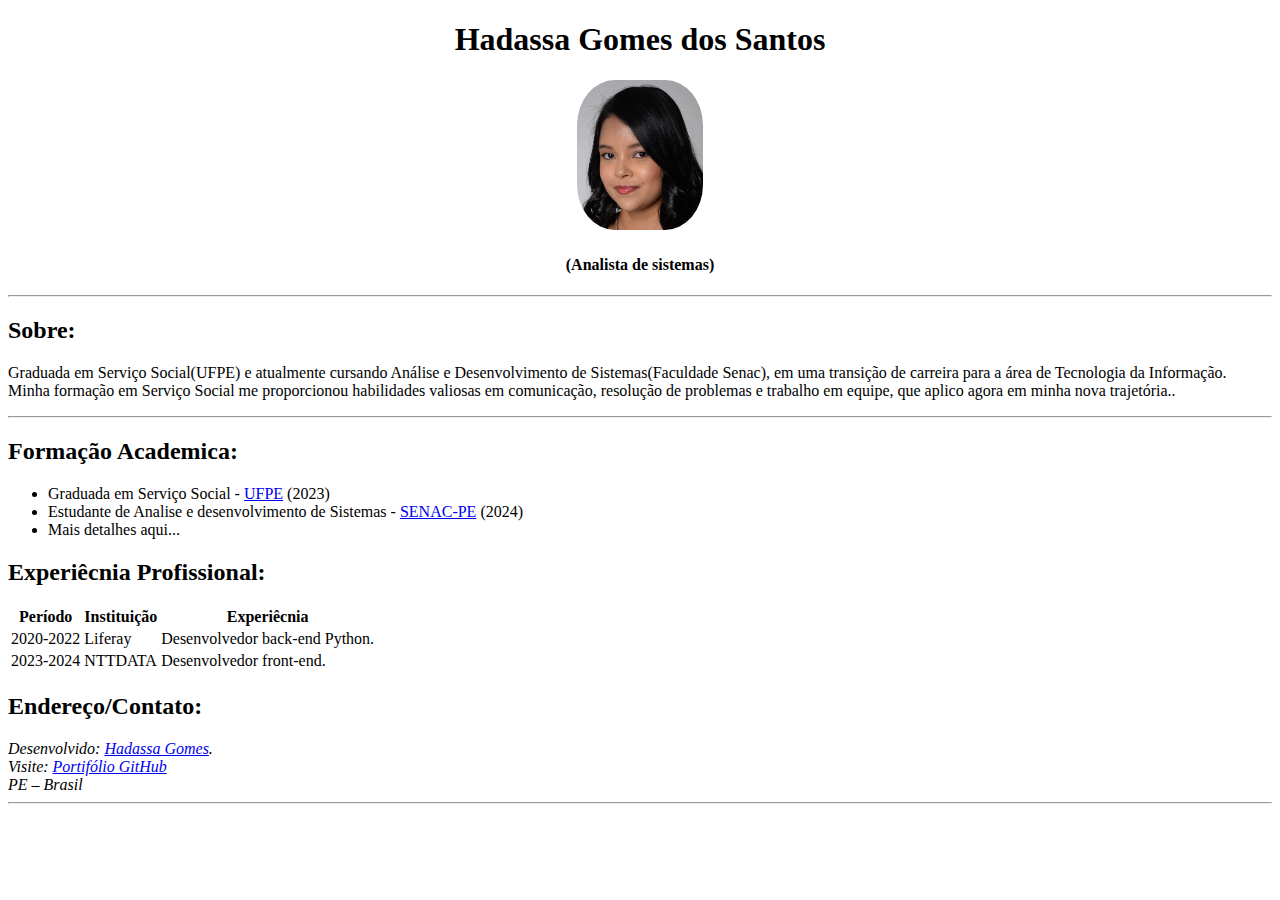
<file: atividade-curriculo-hadassa-main/atividade-curriculo Hadassa-coding-atualizado/index.html>
<!DOCTYPE html>
<html lang="pt-br">
<head>
    <meta charset="UTF-8">
    <meta name="viewport" content="width=device-width, initial-scale=1.0">
    <title>Hadassa Gomes</title>
</head>
<body>
   <div style="text-align: center;">
    <h1>Hadassa Gomes dos Santos</h1>
    <img src="./componentes/0246 - Hadassa Gomes dos Santos - 35.jpg" alt="Hadassa Gomes" >   
    <h4>(Analista de sistemas)</h4>
    <style>
        img {
            width: 10%;
            height: 10%;
            border-radius: 30%;
        }
    </style>
    <hr>
   </div> 
   <div>
    <h2>Sobre:</h2>
    <p> Graduada em Serviço Social(UFPE) e atualmente cursando Análise e Desenvolvimento de Sistemas(Faculdade Senac), em uma transição de carreira para a área de Tecnologia da Informação. Minha formação em Serviço Social me proporcionou habilidades valiosas em comunicação, resolução de problemas e trabalho em equipe, que aplico agora em minha nova trajetória.</b>.</p>
    <hr>
   </div>
   <div>
    <h2>Formação Academica:</h2>
    <ul>
        <li>Graduada em Serviço Social - <a href="https://www.ufpe.br/servico-social-bacharelado-ccsa" target="_parent">UFPE</a> (2023) </li>
        <li>Estudante de Analise e desenvolvimento de Sistemas - <a href="https://faculdadesenacpe.edu.br/graduacao/analise-e-desenvolvimento-de-sistemas" target="_parent">SENAC-PE</a> (2024) </li>
        <li>Mais detalhes aqui... <a href="/docs/curriculo: http://lattes.cnpq.br/1661743894547733"></a></li>
    </ul>
   </div>

   <div>
    <h2>Experiêcnia Profissional:</h2>
    <table>
        <tr>
            <th>Período</th>
            <th>Instituição</th>
            <th>Experiêcnia</th>
        </tr>
        <tr>
            <td>2020-2022</td>
            <td>Liferay</td>
            <td>Desenvolvedor back-end Python.</td>
        </tr>
        <tr>
            <td>2023-2024</td>
            <td>NTTDATA</td>
            <td>Desenvolvedor front-end.</td>
        </tr>
       
    </table>
</div>

<div>
    <h2>Endereço/Contato:</h2>
    <address>
        Desenvolvido: <a href="mailto:hgs@gmail.com"> Hadassa Gomes</a>.<br>
        Visite: <a href="https://github.com/Hadassa-gomes" target="_blank"> Portifólio GitHub</a><br>
        PE – Brasil <br> 
    </address>
    <hr>
</div>
</body>
</html>
</file>
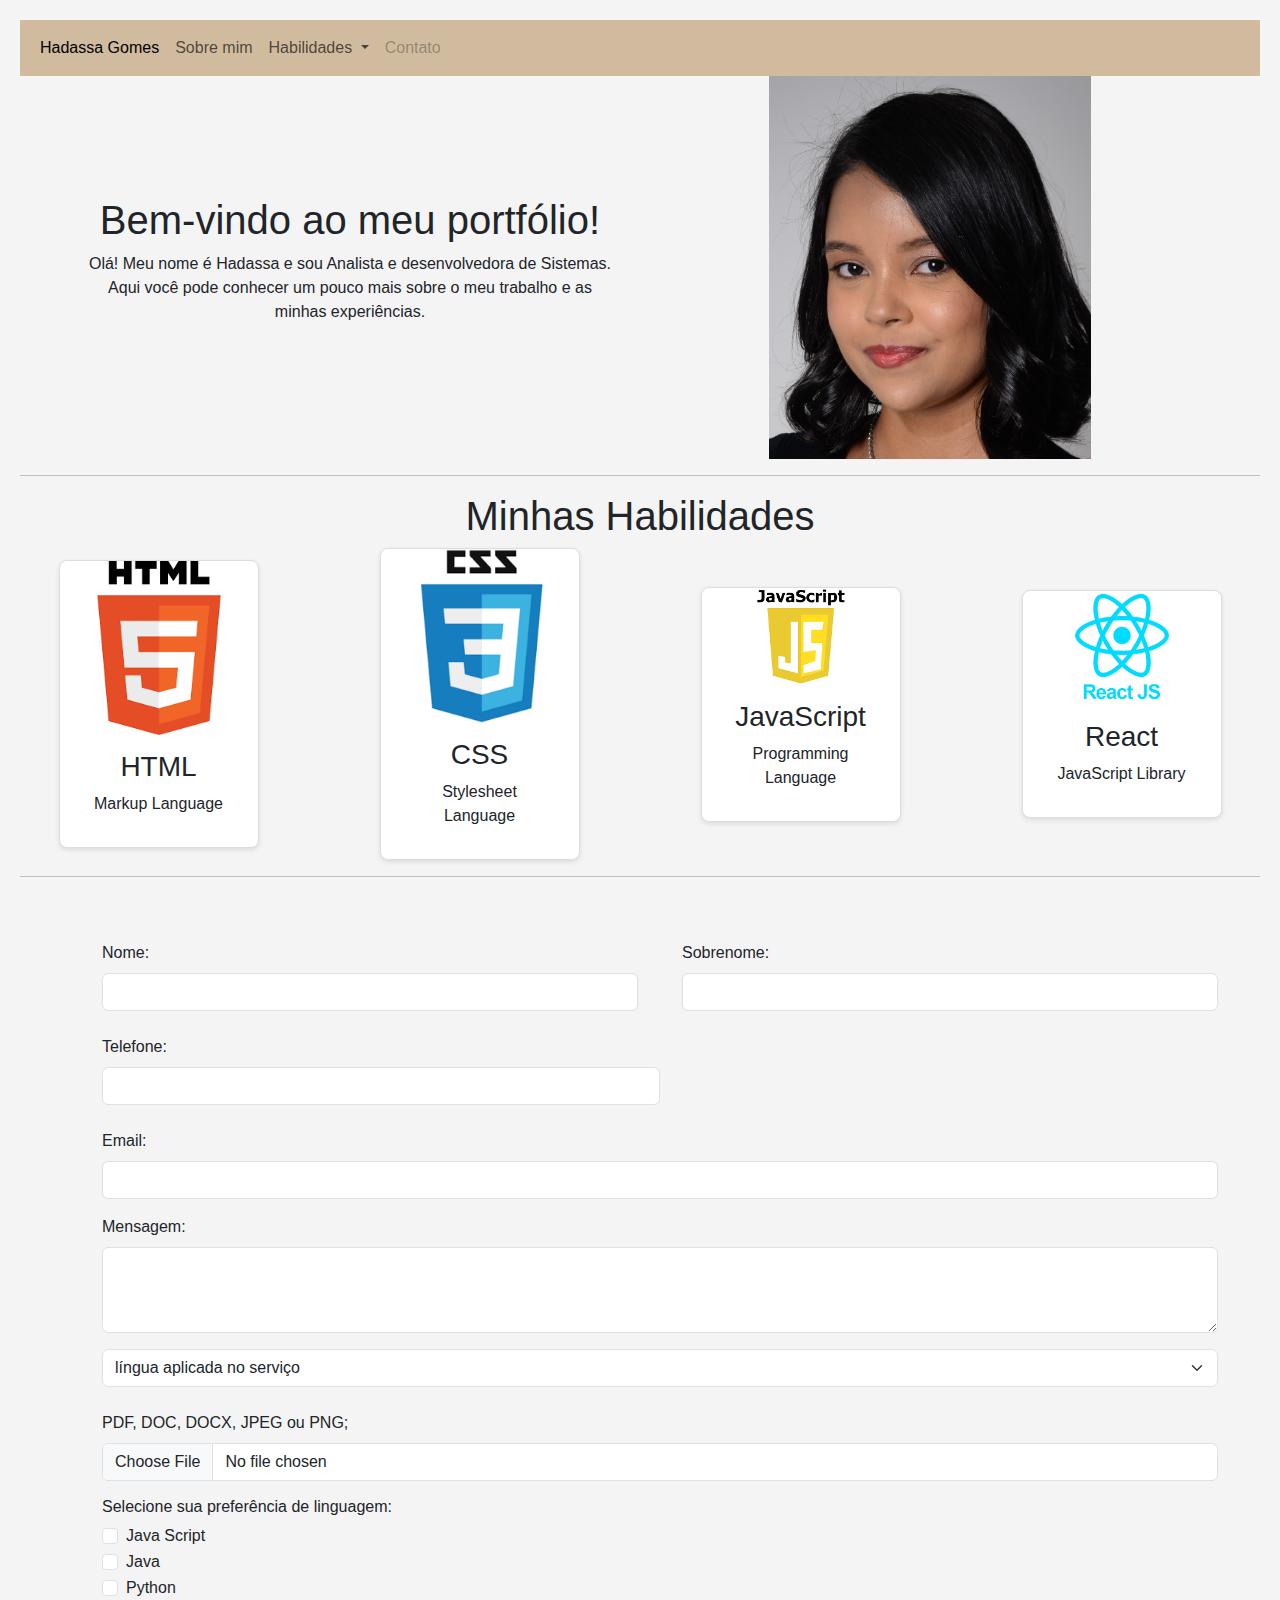
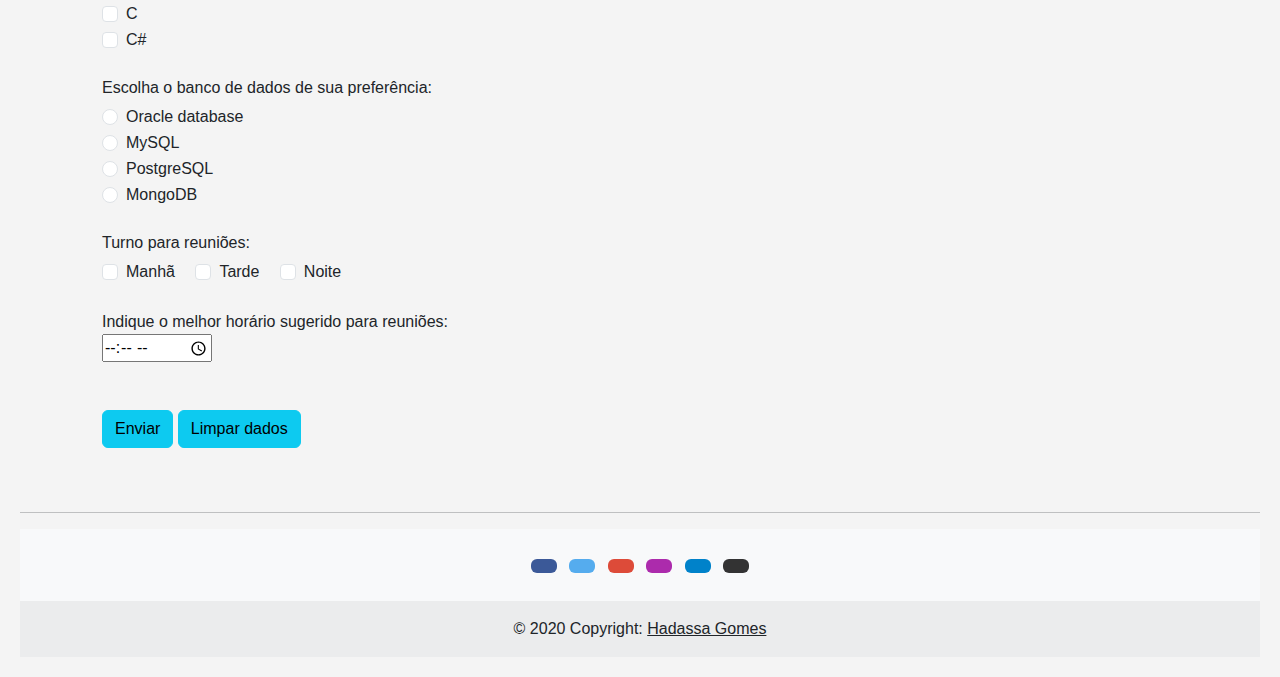
<file: atividade-curriculo-hadassa-main/portifolio.html>
<!DOCTYPE html>
<html lang="pt-br" data-bs-theme="light">

<head>
  <meta charset="UTF-8">
  <meta name="viewport" content="width=device-width, initial-scale=1.0">
  <link href="https://cdn.jsdelivr.net/npm/bootstrap@5.3.3/dist/css/bootstrap.min.css" rel="stylesheet"
    integrity="sha384-QWTKZyjpPEjISv5WaRU9OFeRpok6YctnYmDr5pNlyT2bRjXh0JMhjY6hW+ALEwIH" crossorigin="anonymous">
    <link rel="stylesheet" href="portifolio.css">

  <title>Hadassa Gomes</title>
</head>

<body>
   <!-- nav-bar  -->

  <nav class="navbar navbar-expand-lg navbar-light bg-body-tertiary">
    <!-- Container wrapper -->
    <div class="container-fluid">
      <!-- Toggle button -->
      <button data-mdb-collapse-init class="navbar-toggler" type="button" data-mdb-target="#navbarLeftAlignExample"
        aria-controls="navbarLeftAlignExample" aria-expanded="false" aria-label="Toggle navigation">
        <i class="fas fa-bars"></i>
      </button>

      <!-- Collapsible wrapper -->
      <div class="collapse navbar-collapse" id="navbarLeftAlignExample">
        <!-- Left links -->
        <ul class="navbar-nav me-auto mb-2 mb-lg-0">
          <li class="nav-item">
            <a class="nav-link active" aria-current="page" href="#">Hadassa Gomes</a>
          </li>
          <li class="nav-item">
            <a class="nav-link" href="#">Sobre mim</a>
          </li>
          <!-- Navbar dropdown -->
          <li class="nav-item dropdown">
            <a data-mdb-dropdown-init class="nav-link dropdown-toggle" href="#" id="navbarDropdown" role="button"
              aria-expanded="false">
              Habilidades
            </a>
            <!-- Dropdown menu -->
            <ul class="dropdown-menu" aria-labelledby="navbarDropdown">
              <li>
                <a class="dropdown-item" href="#">Action</a>
              </li>
              <li>
                <a class="dropdown-item" href="#">Another action</a>
              </li>
              <li>
                <hr class="dropdown-divider" />
              </li>
              <li>
                <a class="dropdown-item" href="#">Something else here</a>
              </li>
            </ul>
          </li>
          <li class="nav-item">
            <a class="nav-link disabled">Contato</a>
          </li>
        </ul>
        <!-- Left links -->
      </div>
      <!-- Collapsible wrapper -->
    </div>
    <!-- Container wrapper -->
  </nav>

  <div class="container">
    <div class="row align-items-center">
        <div class="col text-center">
            <h1>Bem-vindo ao meu portfólio!</h1>
            <p>Olá! Meu nome é Hadassa e sou Analista e desenvolvedora de Sistemas. Aqui você pode conhecer um pouco mais sobre o meu trabalho e as minhas experiências.</p>
        </div>
        <div class="col text-center">
            <img src="/atividade-curriculo-hadassa-main/atividade-curriculo Hadassa-coding-atualizado/componentes/0246 - Hadassa Gomes dos Santos - 35.jpg"  width="60%" height="60%"  alt="Minha Foto" class="img-fluid">
            
        </div>
    </div>
</div>
<hr>

<style>
  body {
      font-family: Arial, sans-serif;
      background-color: #f4f4f4;
      margin: 0;
      padding: 20px;
  }

  .row {
      display: flex; /* Habilita o flexbox */
      justify-content: space-around; /* Distribui o espaço entre os itens */
      flex-wrap: wrap; /* Permite que os cards quebrem para a próxima linha, se necessário */
      gap: 20px; /* Espaçamento entre os cards */
  }

  .card {
      background-color: white;
      border: 1px solid #ddd;
      border-radius: 8px;
      width: 200px; /* Largura fixa dos cards */
      box-shadow: 0 2px 5px rgba(0, 0, 0, 0.1);
      text-align: center;
  }

  .card img {
      width: 100%; /* Imagem ocupa toda a largura do card */
      border-top-left-radius: 8px; /* Arredondar os cantos da imagem */
      border-top-right-radius: 8px; /* Arredondar os cantos da imagem */
  }

  .card-body {
      padding: 15px;
  }

  h1 {
      text-align: center; /* Centraliza o título */
  }
</style>
<h1>Minhas Habilidades</h1>
<div class="row">
    <div class="card">
        <img src="/atividade-curriculo-hadassa-main/atividade-curriculo Hadassa-coding-atualizado/componentes/img/html.png" alt="HTML">
        <div class="card-body">
            <h3>HTML</h3>
            <p>Markup Language</p>
        </div>
    </div>
    
    <div class="card">
        <img src="/atividade-curriculo-hadassa-main/atividade-curriculo Hadassa-coding-atualizado/componentes/img/css.1.png" alt="CSS">
        <div class="card-body">
            <h3>CSS</h3>
            <p>Stylesheet Language</p>
        </div>
    </div>

    <div class="card">
        <img src="/atividade-curriculo-hadassa-main/atividade-curriculo Hadassa-coding-atualizado/componentes/img/donwload js.png" alt="JavaScript">
        <div class="card-body">
            <h3>JavaScript</h3>
            <p>Programming Language</p>
        </div>
    </div>

    <div class="card">
        <img src="/atividade-curriculo-hadassa-main/atividade-curriculo Hadassa-coding-atualizado/componentes/img/react.png" alt="React">
        <div class="card-body">
            <h3>React</h3>
            <p>JavaScript Library</p>
        </div>
    </div>
</div>

  


  
  <!-- formulario -->
  <hr>
  <section class="py-5 vw-100 vh-150">
    <form class="container vw-30" action="">
      <div class="row">
        <div class="col">
          <label for="exampleInputEmail1" class="form-label">Nome:</label>
          <input type="text" class="form-control" aria-label="First name">
        </div>
        <div class="col">
          <label for="exampleInputEmail1" class="form-label">Sobrenome:</label>
          <input type="text" class="form-control" aria-label="Last name">
        </div>
      </div>
      <br>
      <div class="col-md-6">
        <label for="inputEmail4" class="form-label">Telefone:</label>
        <input type="email" class="form-control" id="inputEmail4">
      </div>
      <br>
      <div class="mb-3">
        <label for="exampleFormControlInput1" class="form-label">Email:</label>
        <input type="email" class="form-control" id="exampleFormControlInput1">
      </div>
      <div class="mb-3">
        <label for="exampleFormControlTextarea1" class="form-label">Mensagem:</label>
        <textarea class="form-control" id="exampleFormControlTextarea1" rows="3"></textarea>
      </div>
      <select class="form-select" aria-label="Default select example">
        <option selected>língua aplicada no serviço</option>
        <option value="1">Espanhol</option>
        <option value="2">Ingles</option>
        <option value="3">Portugues(pt-br)</option>
      </select>
      <br>
      <div class="mb-3">
        <label for="formFile" class="form-label">PDF, DOC, DOCX, JPEG ou PNG;</label>
        <input class="form-control" type="file" id="formFile">
      </div>

      <h6>Selecione sua preferência de linguagem:</h6>
      <div class="form-check">
        <input class="form-check-input" type="checkbox" value="" id="flexCheckDefault">
        <label class="form-check-label" for="flexCheckDefault">
          Java Script
        </label>
      </div>
      <div class="form-check">
        <input class="form-check-input" type="checkbox" value="" id="flexCheckDefault">
        <label class="form-check-label" for="flexCheckDefault">
          Java
        </label>
      </div>
      <div class="form-check">
        <input class="form-check-input" type="checkbox" value="" id="flexCheckDefault">
        <label class="form-check-label" for="flexCheckDefault">
          Python
        </label>
      </div>
      <div class="form-check">
        <input class="form-check-input" type="checkbox" value="" id="flexCheckDefault">
        <label class="form-check-label" for="flexCheckChecked">
          C
        </label>
      </div>
      <div class="form-check">
        <input class="form-check-input" type="checkbox" value="" id="flexCheckDefault">
        <label class="form-check-label" for="flexCheckDefault">
          C#
        </label>
      </div>
      <br>

      <h6>Escolha o banco de dados de sua preferência:</h6>
      <div class="form-check">
        <input class="form-check-input" type="radio" name="flexRadioDefault" id="flexRadioDefault1">
        <label class="form-check-label" for="flexRadioDefault1">
          Oracle database
        </label>
      </div>
      <div class="form-check">
        <input class="form-check-input" type="radio" name="flexRadioDefault" id="flexRadioDefault1">
        <label class="form-check-label" for="flexRadioDefault1">
          MySQL
        </label>
      </div>
      <div class="form-check">
        <input class="form-check-input" type="radio" name="flexRadioDefault" id="flexRadioDefault1">
        <label class="form-check-label" for="flexRadioDefault1">
          PostgreSQL
        </label>
      </div>
      <div class="form-check">
        <input class="form-check-input" type="radio" name="flexRadioDefault" id="flexRadioDefault1">
        <label class="form-check-label" for="flexRadioDefault1">
          MongoDB
        </label>
      </div>
      <br>

      <h6>Turno para reuniões:</h6>
      <div class="form-check form-check-inline">
        <input class="form-check-input" type="checkbox" id="inlineCheckbox1" value="option1">
        <label class="form-check-label" for="inlineCheckbox1">Manhã</label>
      </div>
      <div class="form-check form-check-inline">
        <input class="form-check-input" type="checkbox" id="inlineCheckbox2" value="option2">
        <label class="form-check-label" for="inlineCheckbox2">Tarde</label>
      </div>
      <div class="form-check form-check-inline">
        <input class="form-check-input" type="checkbox" id="inlineCheckbox2" value="option3">
        <label class="form-check-label" for="inlineCheckbox2">Noite</label>
      </div>
      <br>
      <br>
      <div>
        <label for="horario">Indique o melhor horário sugerido para reuniões:</label>
        <br>
        <input type="time" id="horario" name="horario">
      </div>
      <br>
      <br>

      <button type="submit" class="btn btn-info">Enviar</button>
      <button type="reset" class="btn btn-info">Limpar dados</button>
    </form>
  </section>
  <hr>
  </div>



</body>
<footer class="bg-body-tertiary text-center">
  <!-- Grid container -->
  <div class="container p-4 pb-0">
    <!-- Section: Social media -->
    <section class="mb-4">
      <!-- Facebook -->
      <a data-mdb-ripple-init class="btn text-white btn-floating m-1" style="background-color: #3b5998;" href="#!"
        role="button"><i class="fab fa-facebook-f"></i></a>

      <!-- Twitter -->
      <a data-mdb-ripple-init class="btn text-white btn-floating m-1" style="background-color: #55acee;" href="#!"
        role="button"><i class="fab fa-twitter"></i></a>

      <!-- Google -->
      <a data-mdb-ripple-init class="btn text-white btn-floating m-1" style="background-color: #dd4b39;" href="#!"
        role="button"><i class="fab fa-google"></i></a>

      <!-- Instagram -->
      <a data-mdb-ripple-init class="btn text-white btn-floating m-1" style="background-color: #ac2bac;" href="#!"
        role="button"><i class="fab fa-instagram"></i></a>

      <!-- Linkedin -->
      <a data-mdb-ripple-init class="btn text-white btn-floating m-1" style="background-color: #0082ca;" href="#!"
        role="button"><i class="fab fa-linkedin-in"></i></a>
      <!-- Github -->
      <a data-mdb-ripple-init class="btn text-white btn-floating m-1" style="background-color: #333333;" href="#!"
        role="button"><i class="fab fa-github"></i></a>
    </section>
    <!-- Section: Social media -->
  </div>
  <!-- Grid container -->

  <!-- Copyright -->
  <div class="text-center p-3" style="background-color: rgba(0, 0, 0, 0.05);">
    © 2020 Copyright:
    <a class="text-body" href="https://mdbootstrap.com/">Hadassa Gomes</a>
  </div>
  <!-- Copyright -->
</footer>
<script src="https://cdn.jsdelivr.net/npm/bootstrap@5.3.3/dist/js/bootstrap.bundle.min.js"
  integrity="sha384-YvpcrYf0tY3lHB60NNkmXc5s9fDVZLESaAA55NDzOxhy9GkcIdslK1eN7N6jIeHz" crossorigin="anonymous"></script>

</html>
</file>
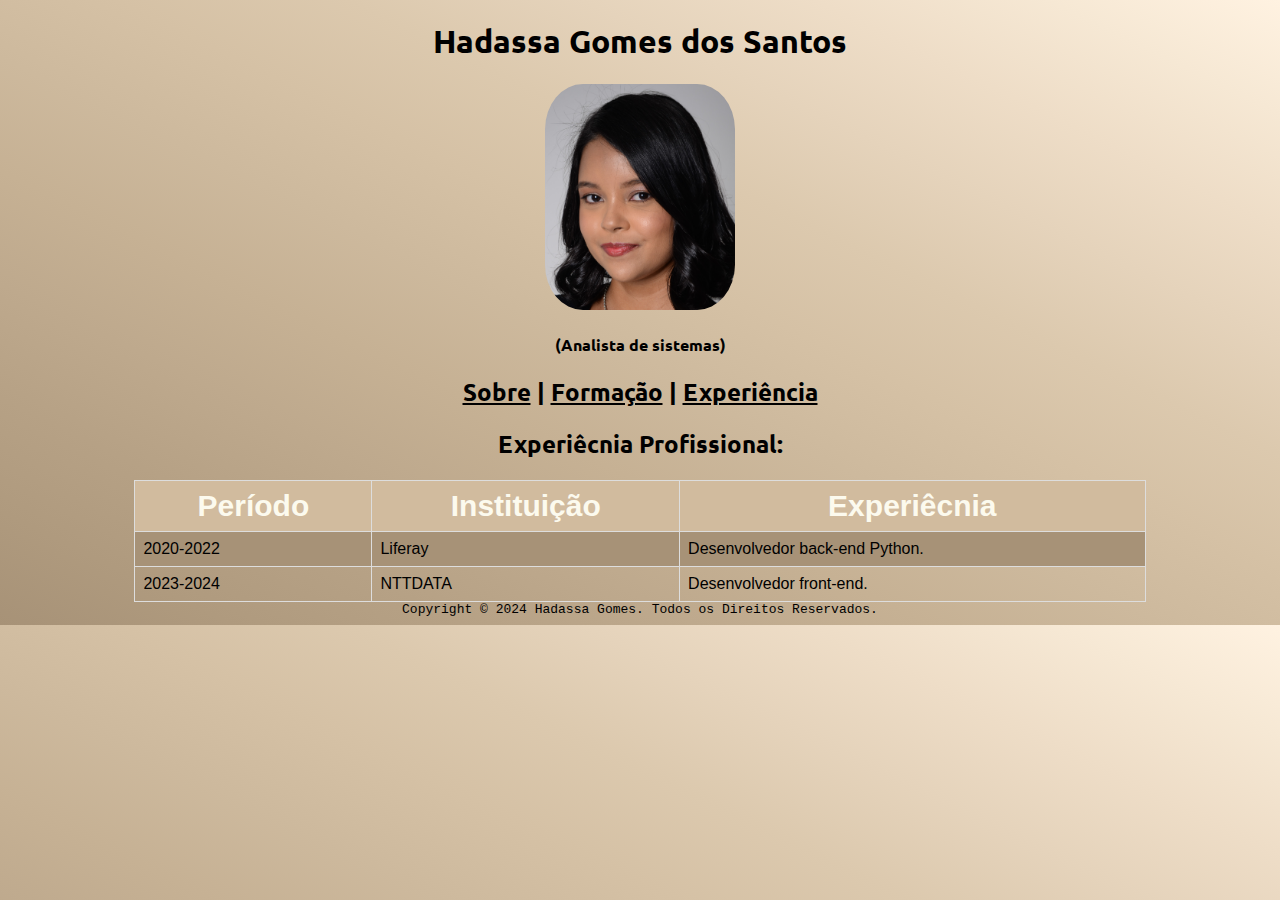
<file: atividade-curriculo-hadassa-main/atividade-curriculo Hadassa-coding-atualizado/componentes/curriculoExperiencia.html>
<!DOCTYPE html>
<html lang="pt-br">

<head>
    <meta charset="UTF-8">
    <meta name="viewport" content="width=device-width, initial-scale=1.0">
    <link rel="stylesheet" href="./css/curriculo.css">
    <title>Sobre</title>
</head>

<body>
    <div style="text-align: center;">
        <h1>Hadassa Gomes dos Santos</h1>
        <img src="0246 - Hadassa Gomes dos Santos - 35.jpg" alt="Hadassa Gomes" width= "10%" height= "10%"  class="imagem-arredondada">
        <h4>(Analista de sistemas)</h4>
        <h2>
            <a href="curriculoSobre.html">Sobre</a> | 
            <a href="curriculoFormacao.html">Formação</a> | 
            <a href="curriculoExperiencia.html">Experiência</a>
        </h2>
    <div>
    <div>
        <h2>Experiêcnia Profissional:</h2>
        <table>
            <tr>
                <th>Período</th>
                <th>Instituição</th>
                <th>Experiêcnia</th>
            </tr>
            <tr>
                <td>2020-2022</td>
                <td>Liferay</td>
                <td>Desenvolvedor back-end Python.</td>
            </tr>
            <tr>
                <td>2023-2024</td>
                <td>NTTDATA</td>
                <td>Desenvolvedor front-end.</td>
            </tr>
           
        </table>
    </div>

</body>

<footer>
    <span>Copyright © 2024 Hadassa Gomes. Todos os Direitos Reservados.</span>
</footer>
</html>
</file>
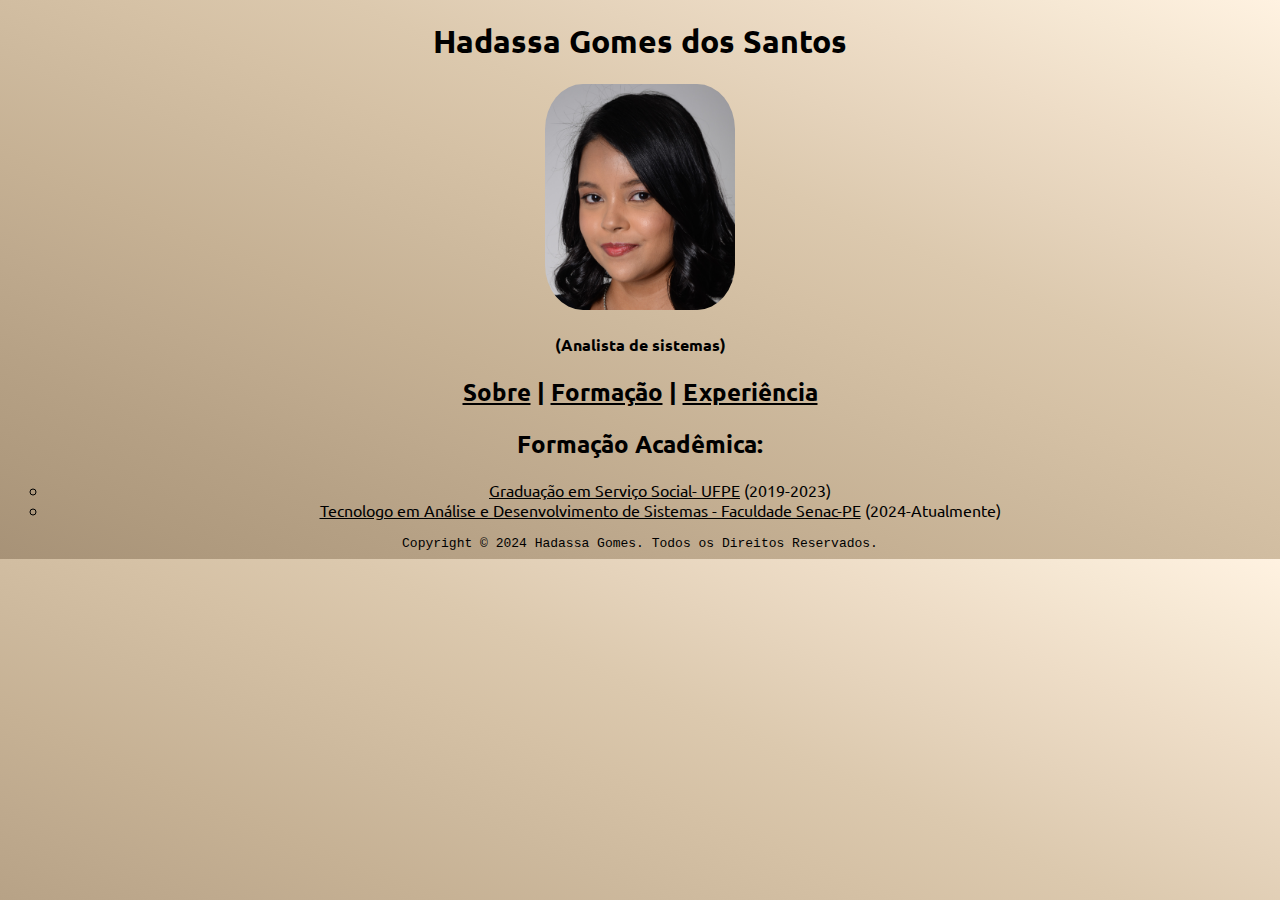
<file: atividade-curriculo-hadassa-main/atividade-curriculo Hadassa-coding-atualizado/componentes/curriculoFormacao.html>
<!DOCTYPE html>
<html lang="pt-br">

<head>
    <meta charset="UTF-8">
    <meta name="viewport" content="width=device-width, initial-scale=1.0">
    <link rel="stylesheet" href="./css/curriculo.css">
    <title>Formação Acadêmica</title>
</head>

<body>
    <div style="text-align: center;">
        <h1>Hadassa Gomes dos Santos</h1>
        <img src="0246 - Hadassa Gomes dos Santos - 35.jpg" alt="Hadassa Gomes" width= "10%" height= "10%"  class="imagem-arredondada" >
        <h4>(Analista de sistemas)</h4>
        <h2>
            <a href="curriculoSobre.html">Sobre</a> | 
            <a href="curriculoFormacao.html">Formação</a> | 
            <a href="curriculoExperiencia.html">Experiência</a>
        </h2>
    <div>
        <h2>Formação Acadêmica:</h2>
        <ul>
            <li><a href="https://www.ufpe.br/servico-social-bacharelado-ccsa" target="_blank">Graduação 
                    em Serviço Social- UFPE</a> (2019-2023)</li>
            <li><a href="https://faculdadesenacpe.edu.br/graduacao/analise-e-desenvolvimento-de-sistemas"
                    target="_blank">Tecnologo em Análise e Desenvolvimento de Sistemas - Faculdade Senac-PE</a>
                (2024-Atualmente)</li>
          
        </ul>
    </div>

</body>
<footer>
    <span>Copyright © 2024 Hadassa Gomes. Todos os Direitos Reservados.</span>
</footer>
</html>
</file>
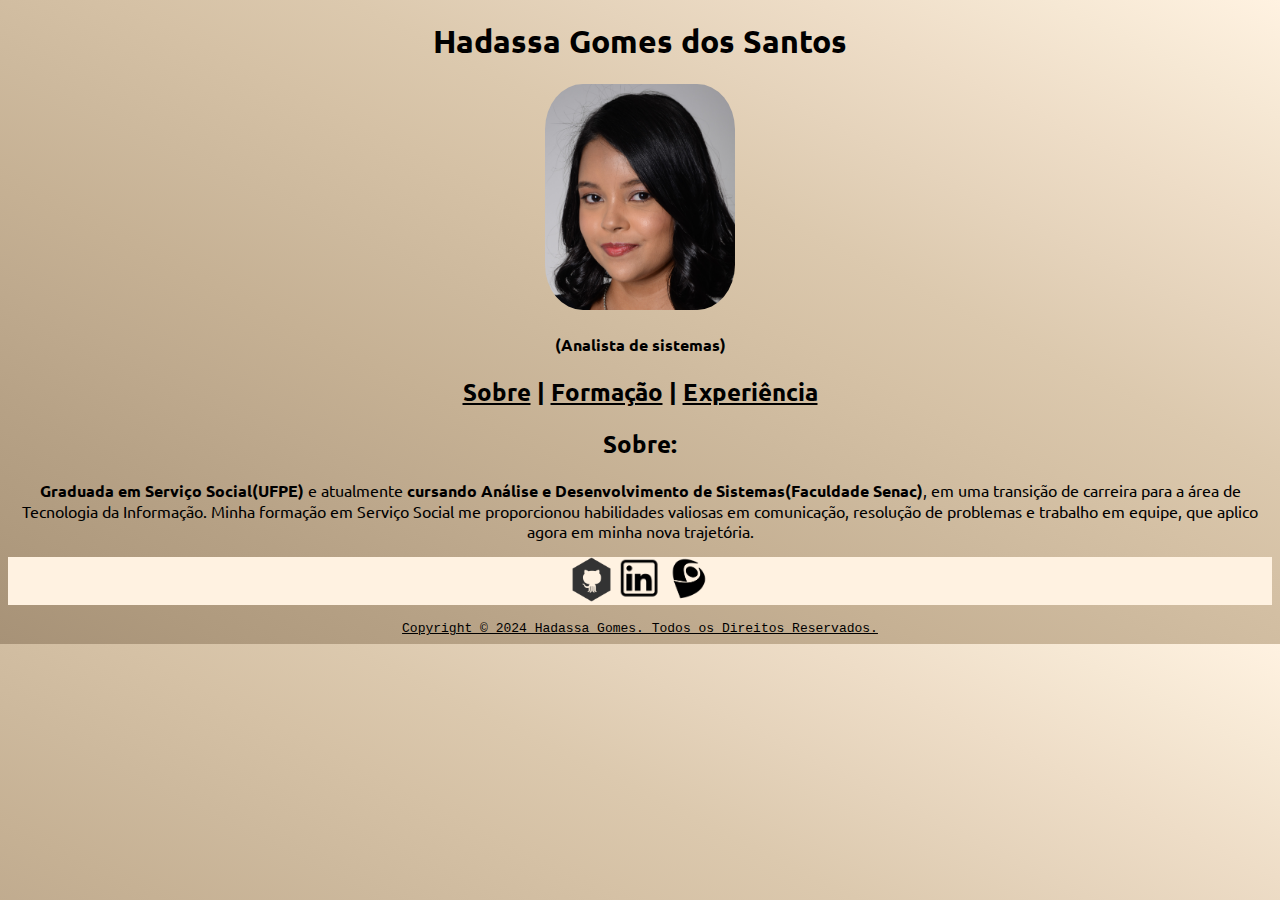
<file: atividade-curriculo-hadassa-main/atividade-curriculo Hadassa-coding-atualizado/componentes/curriculoSobre.html>
<!DOCTYPE html>
<html lang="pt-br">

<head>
    <meta charset="UTF-8">
    <meta name="viewport" content="width=device-width, initial-scale=1.0">
    <link rel="stylesheet" href="./css/curriculo.css">
    <title>Sobre</title>
</head>

<body>

    <div style="text-align: center;">
        <h1>Hadassa Gomes dos Santos</h1>
        <img src="0246 - Hadassa Gomes dos Santos - 35.jpg" alt="Hadassa Gomes"  width= "10%" height= "10%"  class="imagem-arredondada"  >
        <h4>(Analista de sistemas)</h4>
        <h2>
            <a href="curriculoSobre.html">Sobre</a> | 
            <a href="curriculoFormacao.html">Formação</a> | 
            <a href="curriculoExperiencia.html">Experiência</a>
        </h2>
    <div>
        
        <!-- Sessão de sobre do curriculo -->
        <h2>Sobre:</h2>
        <p><b> Graduada em Serviço Social(UFPE)</b> e atualmente <b>cursando Análise e Desenvolvimento de Sistemas(Faculdade Senac)</b>, em uma transição de carreira para a área de Tecnologia da Informação. Minha formação em Serviço Social me proporcionou habilidades valiosas em comunicação, resolução de problemas e trabalho em equipe, que aplico agora em minha nova trajetória.</p>
            <p id="center">
                <a href="https://github.com/Hadassa-gomes" target="_blank"><img src="img/gitHub.png" height="45px"
                        alt="Icon do GitHub" title="GitHub"></a>
                <a href="https://www.linkedin.com/in/hadassa-gomes-santos-9a905a195/" target="_blank"><img
                        src="img/official-linkedin-icon-png-12.jpg" height="45px" alt="Icon Linkedin"
                        title="Linkedin"></a>
                <a href="/docs/curriculo: http://lattes.cnpq.br/1661743894547733"
                    target="_blank"><img src="img/lattes icon.png" height="45px" alt="Icon Currículo Lattes"
                        title="Currículo Lattes"></a> <a href="index.html">
            </p>
    </div>

</body>

<footer>
    <span>Copyright © 2024 Hadassa Gomes. Todos os Direitos Reservados.</span>
</footer>
</html>
</file>
<file: atividade-curriculo-hadassa-main/portifolio.css>
.navbar {
    background-color: #D1BB9E !important; /* Substitua pelo código da cor desejada */
}

.colored-div-container{
    background-color: #90EE90;
}


/* .container {
    padding: 20px;
    max-width: 100px;
    margin: auto;
    background: white;
    border-radius: 8px;
    box-shadow: 0 2px 10px rgba(0, 0, 0, 0.1);
} */

.row {
    display: flex;
    align-items: center; /* Alinha verticalmente */
}

.description {
    flex: 1; /* Preenche o espaço disponível */
    text-align: center;
}

.photo {
    margin-left: 20px; /* Espaço entre o texto e a imagem */
}

.photo img {
    width: 20%;  /* Ajuste a largura conforme necessário */
    height: auto;  /* Mantém a proporção */
    border-radius: 50%; /* Formato oval */
    object-fit: cover; /* Garante que a imagem se encaixe bem */
}


.row {
    display: flex; /* Habilita o flexbox */
    justify-content: center; /* Centraliza os itens horizontalmente */
}
</file>
<file: atividade-curriculo-hadassa-main/atividade-curriculo Hadassa-coding-atualizado/componentes/css/curriculo.css>
@import url('https://fonts.googleapis.com/css2?family=Lato:ital,wght@0,100;0,300;0,400;0,700;0,900;1,100;1,300;1,400;1,700;1,900&family=Sofadi+One&family=Ubuntu:ital,wght@0,300;0,400;0,500;0,700;1,300;1,400;1,500;1,700&display=swap');

body {
    font-family: "Ubuntu", sans-serif;
}

table {
    font-family: arial, sans-serif;
    border-collapse: collapse;
    width: 80%;
    margin-left: 10%;
}

td {
    border: 1px solid #dddddd;
    font-family: Impact, Haettenschweiler, 'Arial Narrow Bold', sans-serif;
    text-align: left;
    padding: 8px;
}

th {
    border: 1px solid #dddddd;
    color: #EAD8C0;
    background-color: #D1BB9E ;
    color: #FCFAEE;
    text-align: center;
    text-shadow: #fff9f3;
    font-size: 30px;
    padding: 8px;
}


tr:nth-child(even) {
    background-color: #A79277
    
}

address {
    margin-left: 3%;
    font-family: 'Segoe UI', Tahoma, Geneva, Verdana, sans-serif;
}

footer {
    font-family: 'Courier New', Courier, monospace;
    font-size: small;
    text-align: center;
}

iframe {
    width: 80%;
    height: 350px;
    margin-left: 10%;
}

hr {
    width: 80%;
    margin-left: 10%;
}

ul {
    list-style-type: circle;
}


a:link {
    color: #000000;
}

a:visited {
    color: #000000;
}

a:hover {
    color: #FFF2E1;
}

a:active {
    color: #EAD8C0;
}


#apresentacao {
    text-align: center;
}

#menu {
    text-align: center;
    font-size: medium;
    padding: 8px;
}

#endereco {
    width: 80%;
    margin-left: 10%;
}

.apresentacao {
    text-align: left;
}

#center {
    text-align: center;
    background-color: #FFF2E1;
}

 #foto {
    width: 20%;
    height: 20%;
    border-radius: 20%;
}  

.imagem-arredondada {
    border-radius: 20%; 
    width: 15%;         
    height: auto;      
}



body {
    background-image: linear-gradient(to right top, #a79277, #af9a7e, #b6a185, #bea98d, #c6b194, #cdb99d, #d5c1a5, #dcc9ae, #e5d3bb, #eeddc7, #f6e8d4, #fff2e1);
}
</file>
